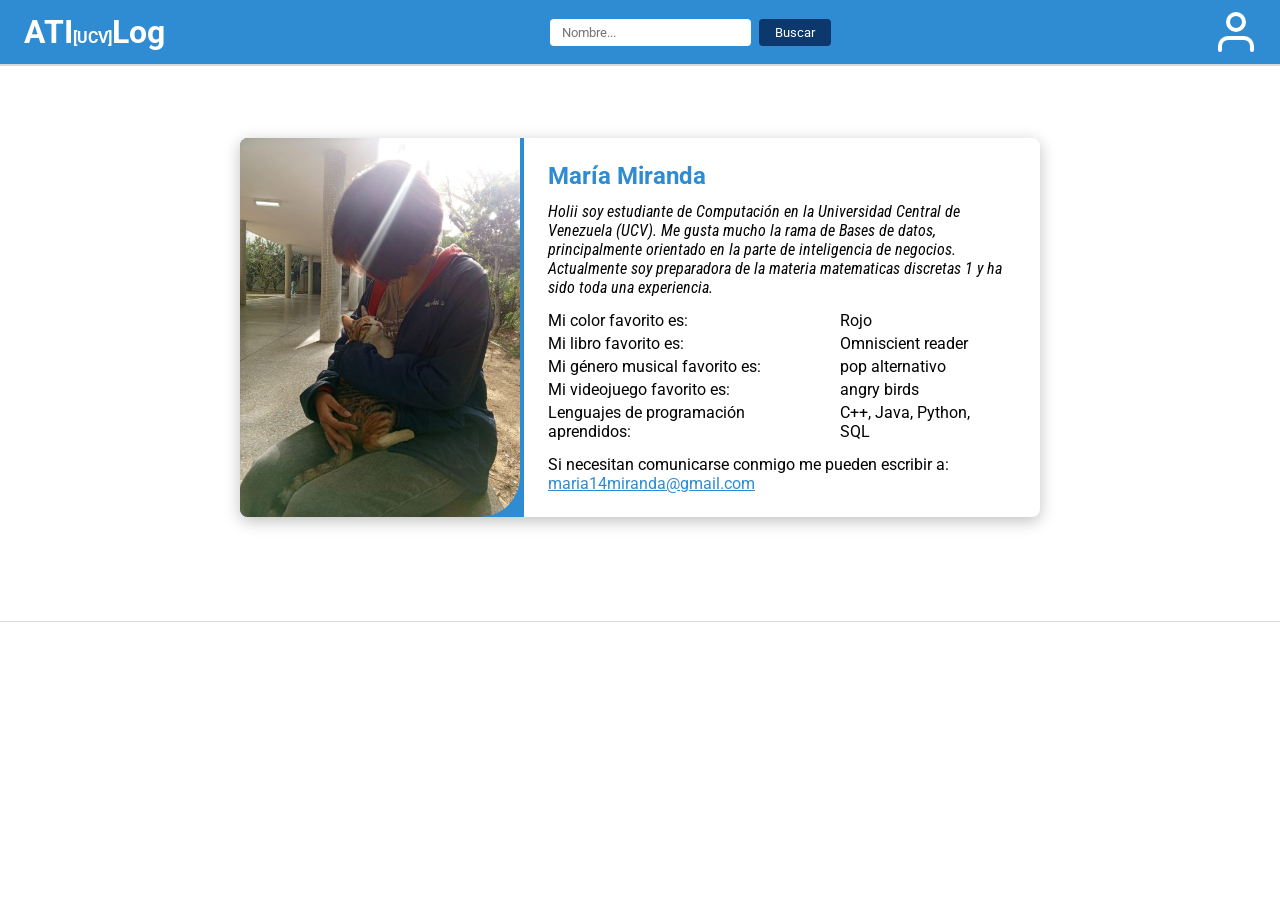
<file: 30243278/profile.html>
<!DOCTYPE html>
<html lang="es">
<head>
  <meta charset="UTF-8">
  <meta name="viewport" content="width=device-width, initial-scale=1.0">
  <title>María Miranda</title>
  <link rel="icon" sizes="32x32"   href="../icon/cropped-logonuevo-32x32.png">
  <link rel="icon" sizes="192x192" href="../icon/cropped-logonuevo-192x192.png">
  <link rel="stylesheet" href="../css/style.css">
</head>
<body>
  <header>
  <a class="logo" href="../index.html">ATI<span>[UCV]</span>Log</a>
  <nav>
    <form>
      <input type="text" placeholder="Nombre...">
      <button type="button">Buscar</button>
    </form>
  </nav>
  <img class="user-icon" src="../icon/userIcon.svg" alt="Usuario">    
  </header>

  <section>
    <div class="profile-card">
      <div class="photo-wrapper">
        <img src="30243278.jpg" alt="Foto de perfil">
      </div>
      <div class="info">
        <h1>María Miranda</h1>
        <p class="bio">
          Holii soy estudiante de Computación en la Universidad Central de Venezuela (UCV).
          Me gusta mucho la rama de Bases de datos, principalmente orientado en la parte de inteligencia de negocios. Actualmente soy preparadora de la materia matematicas discretas 1 y ha sido toda una experiencia.
        </p>
        <table>
          <tr><td>Mi color favorito es:</td>      <td>Rojo</td></tr>
          <tr><td>Mi libro favorito es:</td>       <td>Omniscient reader</td></tr>
          <tr><td>Mi género musical favorito es:</td><td>pop alternativo</td></tr>
          <tr><td>Mi videojuego favorito es:</td>  <td>angry birds</td></tr>
          <tr>
            <td>Lenguajes de programación aprendidos:</td>
            <td>C++, Java, Python, SQL </td>
          </tr>
        </table>
        <p>
          Si necesitan comunicarse conmigo me pueden escribir a:
          <a href="mailto:maria14miranda@gmail.com">maria14miranda@gmail.com</a>
        </p>
      </div>
    </div>
  </section>

  <footer></footer>
</body>
</html>
</file>
<file: css/style.css>
@import "./_theme.css";

* { 
  margin: 0; 
  padding: 0; 
  box-sizing: border-box; 
  font-family: var(--primary-font); 
}

header {
  background-color: var(--main-color);
  color: var(--white);
  padding: 12px 24px;
  display: flex;
  align-items: center;
  justify-content: space-between;
  border-bottom: 2px solid var(--grey-100);
}

.logo {
  font-size: 2rem;
  font-weight: bold;
  color: var(--white);
  text-decoration: none;
}

.logo span { font-size: 1rem; }

nav { display: flex; align-items: center; gap: 16px; }

nav form { display: flex; gap: 8px; }

nav input {
  padding: 6px 12px;
  border-radius: 4px;
  border: none;
  font-family: var(--primary-font);
}

nav button {
  padding: 6px 16px;
  background: var(--accent-color);
  color: var(--white);
  border: none;
  border-radius: 4px;
  cursor: pointer;
  font-family: var(--primary-font);
}

.user-icon { width: 40px; height: 40px; }

footer {
  text-align: center;
  padding: 16px;
  font-size: 0.85rem;
  color: var(--grey-400);
  border-top: 1px solid var(--grey-100);
  margin-top: 32px;
}

section { padding: 32px 24px; }

section h2 { 
  margin-bottom: 24px; 
  font-family: var(--condensed-font); 
}

.grid {
  display: grid;
  grid-template-columns: repeat(3, 1fr);
  gap: 24px;
}

.student-card {
  border: 1px solid var(--grey-100);
  border-radius: 8px;
  overflow: hidden;
  cursor: pointer;
  transition: transform 0.3s, box-shadow 0.3s;
  text-decoration: none;
  color: inherit;
  display: block;
}

.student-card img {
  width: 100%;
  height: 200px;
  object-fit: cover;
  object-position: top;
  display: block;
  transition: transform 0.3s;
}

.card-footer {
  padding: 8px 12px;
  border-bottom: 4px solid var(--main-color);
  transition: border-color 0.3s;
  font-family: var(--primary-font);
}

.student-card:hover {
  transform: scale(1.05);
  box-shadow: 0 8px 20px rgba(0, 0, 0, 0.2);
}

.student-card:hover img { 
  transform: rotate(2deg) scale(1.1); 
}

.student-card:hover .card-footer { 
  border-color: var(--accent-color); 
}

.profile-card {
  display: flex;
  align-items: stretch;
  max-width: 800px;
  margin: 40px auto;
  border-radius: 8px;
  overflow: hidden;
  box-shadow: 0 4px 16px rgba(0, 0, 0, 0.25);
}

.photo-wrapper {
  flex-shrink: 0;
  overflow: hidden;
  border-right: 4px solid var(--main-color);
  background-color: var(--main-color);
}

.photo-wrapper img {
  width: 280px;
  height: 100%;
  object-fit: cover;
  display: block;
  border-bottom-right-radius: 40px;
}

.info { padding: 24px; }

.info h1 { 
  color: var(--main-color); 
  margin: 0 0 12px; 
}

.info p.bio { 
  font-style: italic; 
  font-family: var(--condensed-font); 
}

.info table { 
  border-collapse: collapse; 
  margin: 12px 0; 
}

.info table td { padding: 2px 16px 2px 0; }

a { color: var(--main-color); }

a:active { color: var(--accent-color); }

@media (max-width: 768px) {
  .grid { grid-template-columns: repeat(2, 1fr); }
}

@media (max-width: 480px) {
  .grid { grid-template-columns: 1fr; }
  .student-card img { height: 260px; }
  .profile-card { flex-direction: column; }
  .photo-wrapper img { width: 100%; height: 260px; }
}

@media (max-width: 600px) {
  header { flex-direction: column; gap: 12px; padding: 16px; }
  nav form { width: 100%; }
  nav input { width: 100%; }
  section { padding: 16px 12px; }
}
</file>
